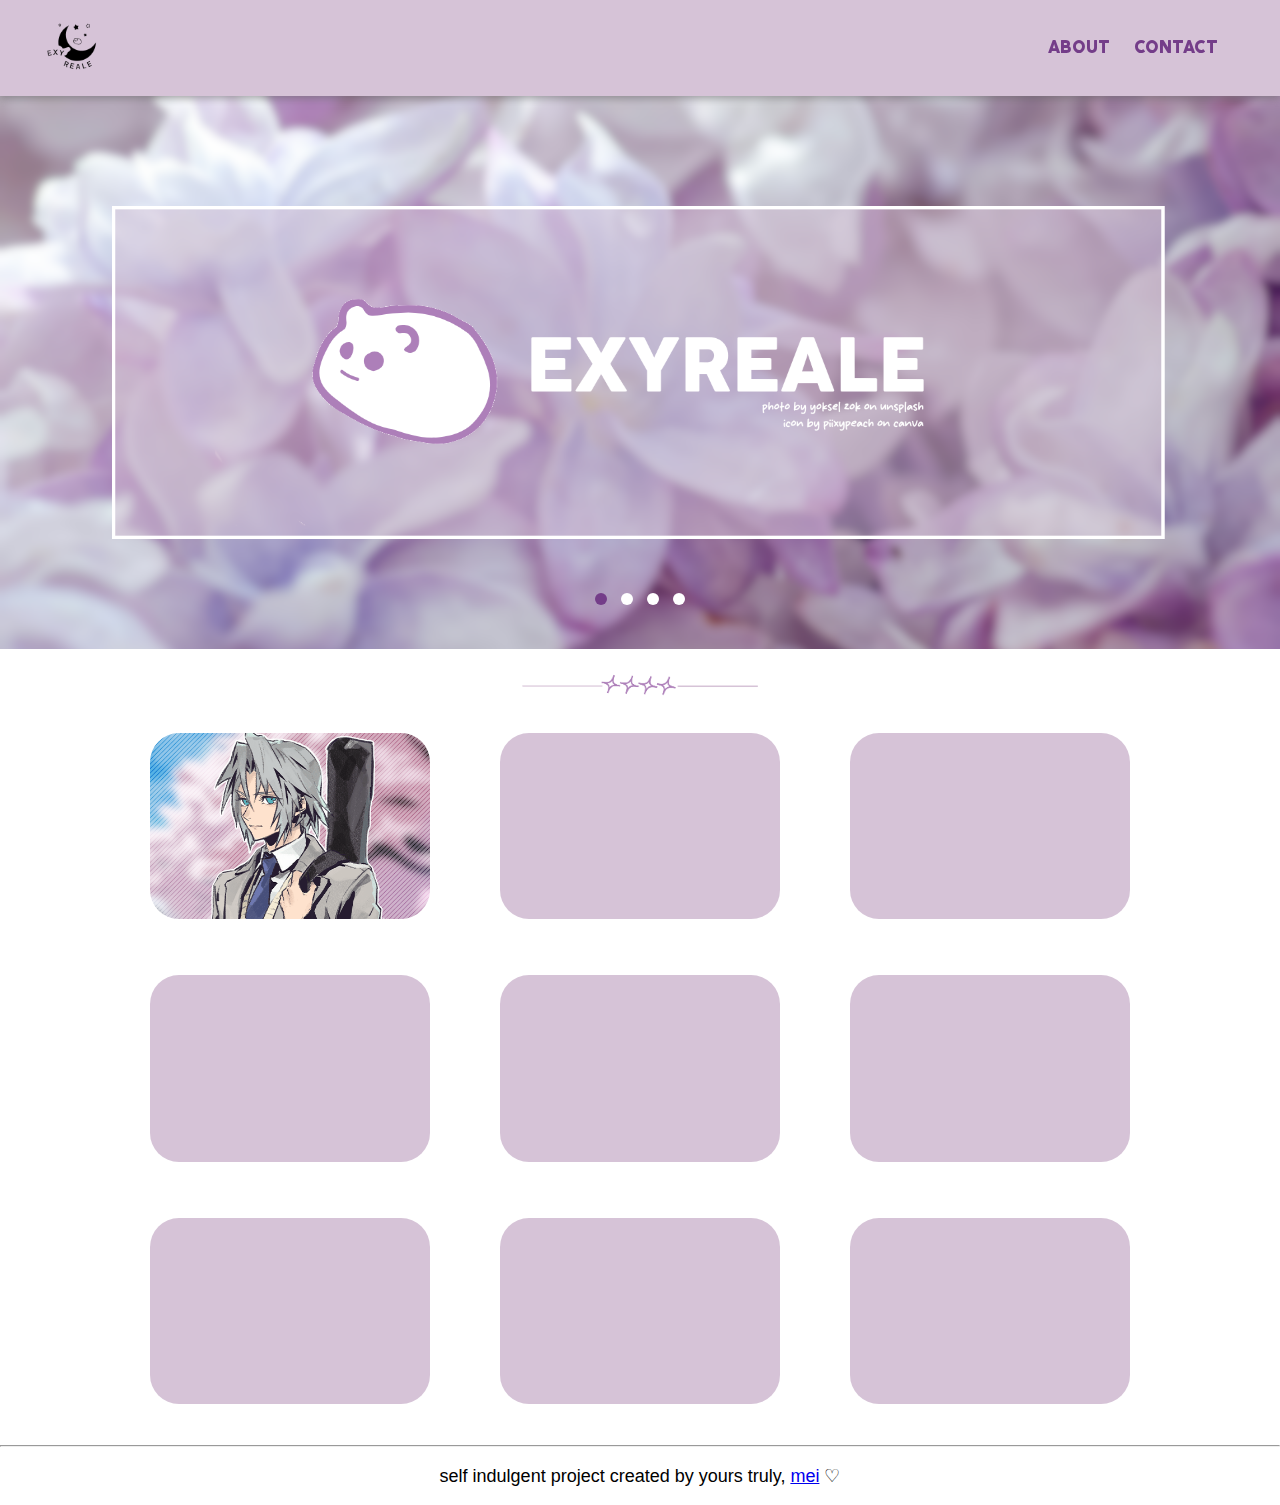
<file: index.html>
<!DOCTYPE html>
<html lang="en">
<head>
    <meta charset="UTF-8">
    <meta name="viewport" content="width=device-width, initial-scale=1.0">
    <title>exyreale's portfolio</title>
    <link rel="icon" href="icon/websitelogo.png" type="image/x-icon" />
    <link rel="stylesheet" href="homestyle.css">
</head>
<body>
  <nav>
    <div class="logo">
      <a href="home.html"><img src="icon/navlogo.png" alt="exyreale" class="navlogo-img"></a>
    </div>
    </div>
    <ul class="navtop" id="navtop">
      <li><a href="about.html">ABOUT</a></li>
      <li><a href="contact.html">CONTACT</a></li>
    </ul>
  </nav>
  <div class="homebanner">
    <div class="homebanner-slideshow">
      <div class="homebanner-slide"><img src="icon/banner.png" alt="1" /></div>
      <div class="homebanner-slide"><img src="icon/banner2.png" alt="2" /></div>
      <div class="homebanner-slide"><img src="icon/banner3.png" alt="3" /></div>
      <div class="homebanner-slide"><img src="icon/banner4.png" alt="4" /></div>
    </div>

    <div class="homebanner-dots">
        <span class="dot" onclick="changeSlide(0)"></span>
        <span class="dot" onclick="changeSlide(1)"></span>
        <span class="dot" onclick="changeSlide(2)"></span>
        <span class="dot" onclick="changeSlide(3)"></span>
    </div>
  </div>

  <div class="divider">
    <img src="icon/divider.png" alt="divider" class="divider-img" />
  </div>

  <div class="thumb-container">
    <div class="thumb"><a href="vngame.html"><img src="icon/thumbnail_sephiroth.png" alt="sephiroth game" class="thumb-img swap-img" /></a></div>
    <div class="thumb"><img src="icon/placeholder.png" alt="unknown game" class="thumb-img" /></div>
    <div class="thumb"><img src="icon/placeholder.png" alt="unknown game" class="thumb-img" /></div>
    <div class="thumb"><img src="icon/placeholder.png" alt="unknown game" class="thumb-img" /></div>
    <div class="thumb"><img src="icon/placeholder.png" alt="unknown game" class="thumb-img" /></div>
    <div class="thumb"><img src="icon/placeholder.png" alt="unknown game" class="thumb-img" /></div>
    <div class="thumb"><img src="icon/placeholder.png" alt="unknown game" class="thumb-img" /></div>
    <div class="thumb"><img src="icon/placeholder.png" alt="unknown game" class="thumb-img" /></div>
    <div class="thumb"><img src="icon/placeholder.png" alt="unknown game" class="thumb-img" /></div>
  </div>

  <br>
  <hr>

  <footer>
    <p>self indulgent project created by yours truly, <a href="about.html">mei</a> ♡</p>
  </footer>
  </nav>

  <script src="homescript.js"></script>
</body>
</html>
</file>
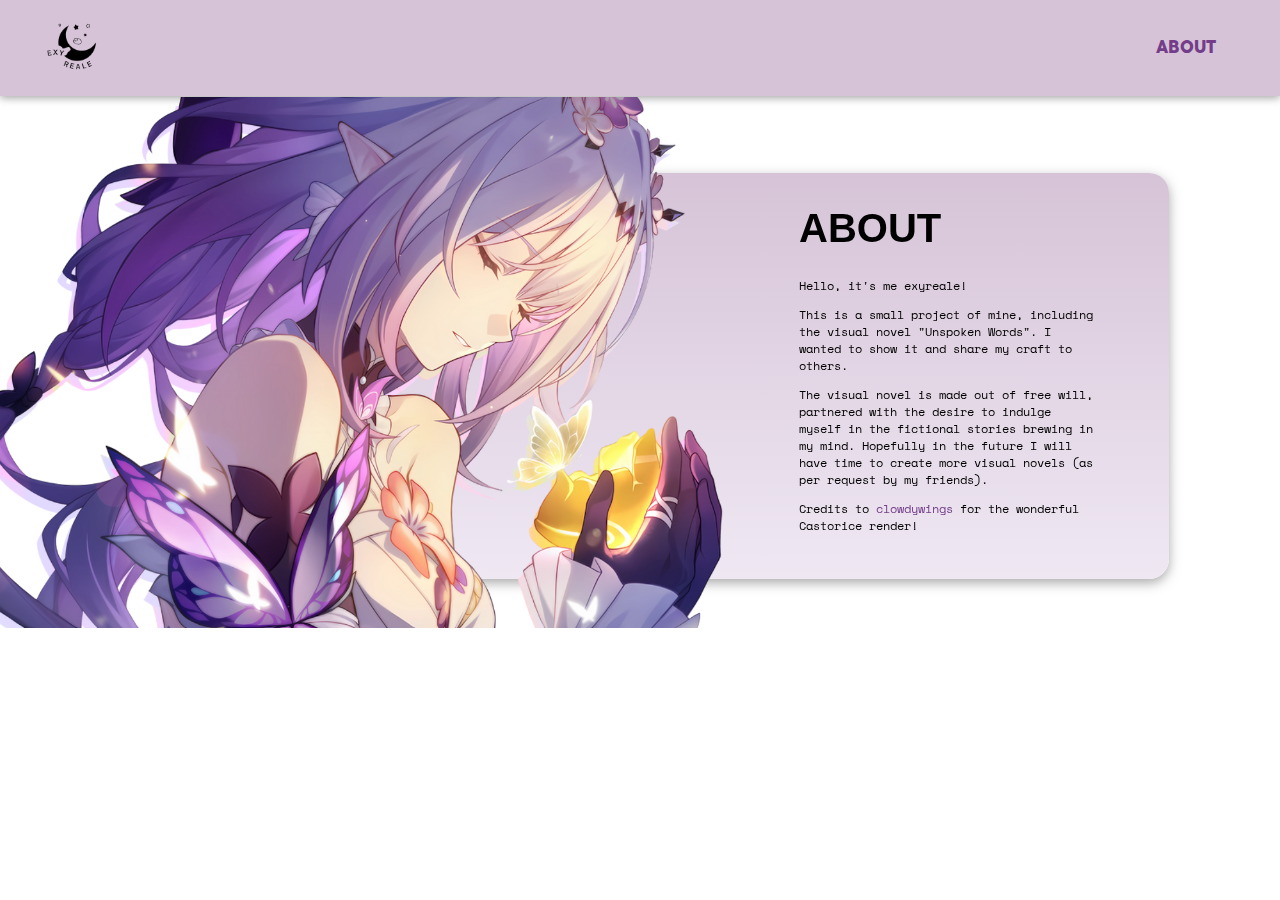
<file: about.html>
<!DOCTYPE html>
<html lang="en">
<head>
    <meta charset="UTF-8">
    <meta name="viewport" content="width=device-width, initial-scale=1.0">
    <title>exyreale</title>
    <link rel="icon" href="icon/websitelogo.png" type="image/x-icon" />
    <link rel="stylesheet" href="abconstyle.css">
</head>
<body>
  <nav>
    <div class="logo">
        <a href="index.html"><img src="icon/navlogo.png" alt="exyreale" class="navlogo-img"></a>
    </div>
    <ul class="navtop" id="navtop">
      <li><a href="about.html">ABOUT</a></li>
    </ul>
  </nav>
  <img class="cas-image" src="icon/castorice.png" alt="castorice">
  <div class="content">
    <h1>ABOUT</h1>
    <p>Hello, it's me exyreale!</p>
    <p>This is a small project of mine, including the visual novel "Unspoken Words". I wanted to show it and share my craft to others.</p>
    <p>The visual novel is made out of free will, partnered with the desire to indulge myself in the fictional stories brewing in my mind. Hopefully in the future I will have time to create more visual novels (as per request by my friends).</p>
    <p>Credits to <a href="https://www.deviantart.com/clowdywings/gallery">clowdywings</a> for the wonderful Castorice render!</p>
  </div>

</body>
</file>
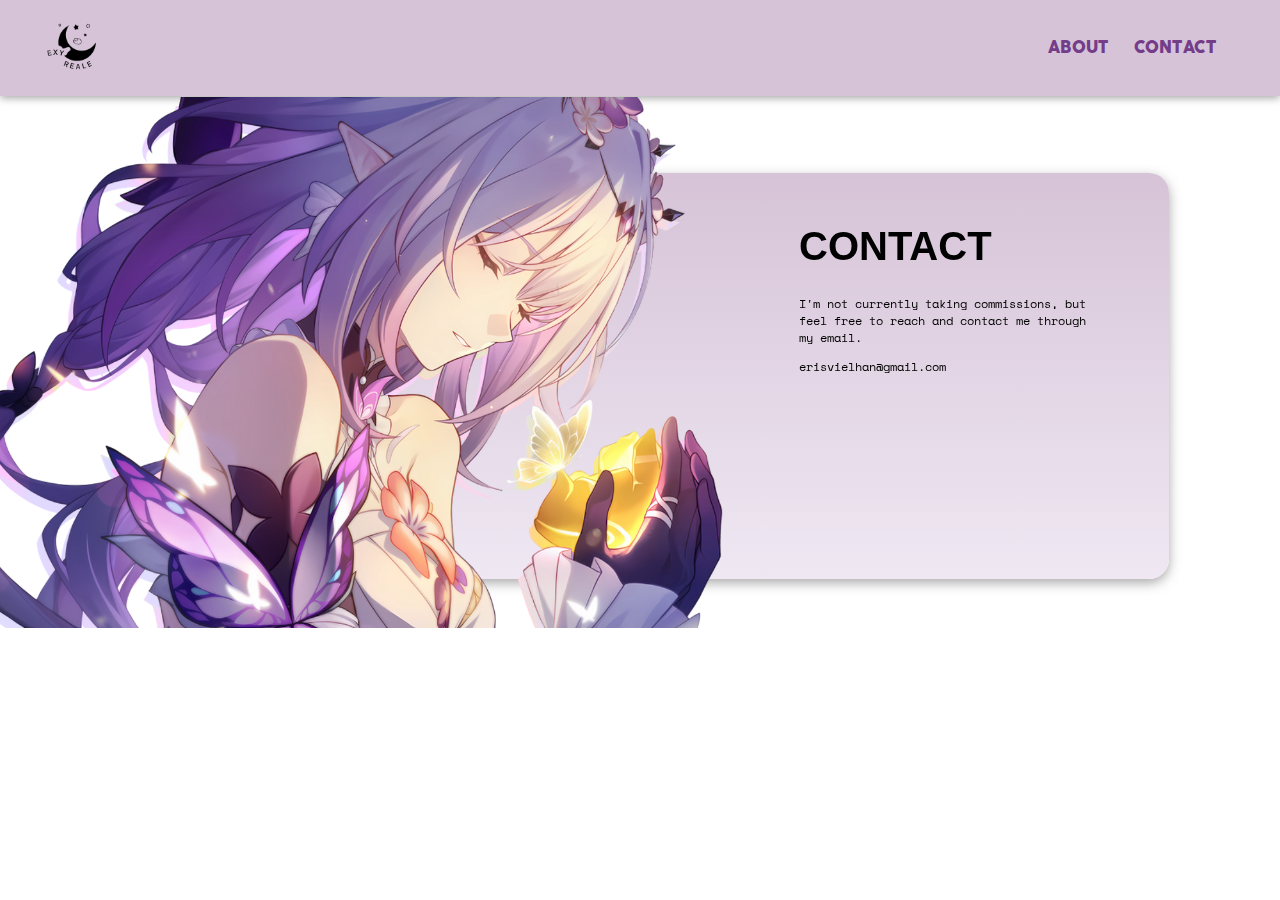
<file: contact.html>
<!DOCTYPE html>
<html lang="en">
<head>
    <meta charset="UTF-8">
    <meta name="viewport" content="width=device-width, initial-scale=1.0">
    <title>exyreale</title>
    <link rel="icon" href="icon/websitelogo.png" type="image/x-icon" />
    <link rel="stylesheet" href="abconstyle.css">
</head>
<body>
  <nav>
    <div class="logo">
        <a href="home.html"><img src="icon/navlogo.png" alt="exyreale" class="navlogo-img"></a>
    </div>
    <ul class="navtop" id="navtop">
      <li><a href="about.html">ABOUT</a></li>
      <li><a href="contact.html">CONTACT</a></li>
    </ul>
  </nav>
  <img class="cas-image" src="icon/castorice.png" alt="castorice">
  <div class="content">
    <br>
    <h1>CONTACT</h1>
    <p>I'm not currently taking commissions, but feel free to reach and contact me through my email.</p>
    <p>erisvielhan@gmail.com</p>
  </div>
</body>
</file>
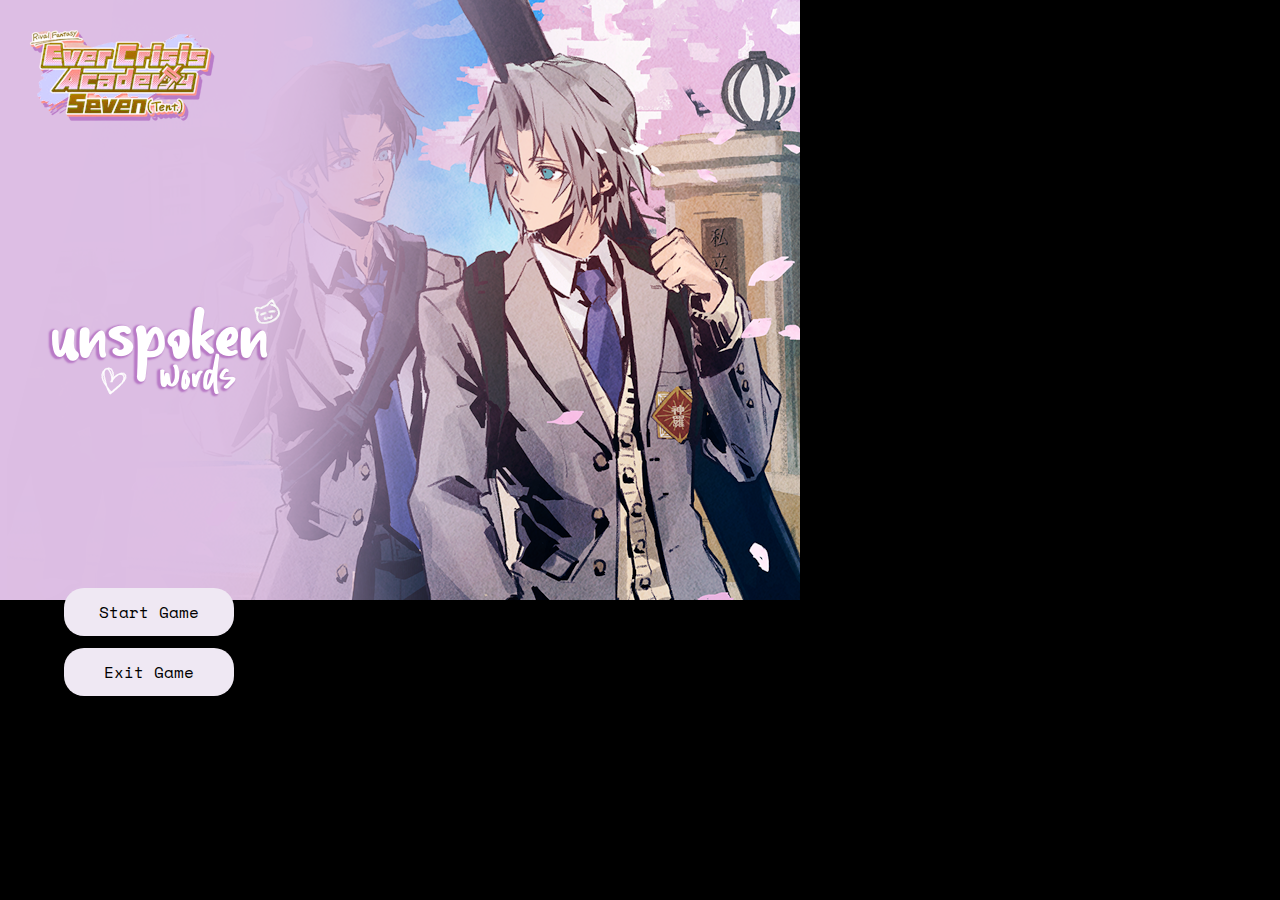
<file: vngame.html>
<!DOCTYPE html>
<html lang="en">
<head>
    <meta charset="UTF-8">
    <meta name="viewport" content="width=device-width, initial-scale=1.0">
    <title>unspoken words</title>
    <link rel="icon" href="icon/wakapilogo.png" type="image/x-icon" />
    <link rel="stylesheet" href="vnstyle.css">
</head>
<body>
    <div id="menu">
        <button class="menu-button" id="start-button" onclick="startGame()">Start Game</button>
        <button class="menu-button" id="exit-button" onclick="exitGame()">Exit Game</button>
        <audio id="menu-music" src="music/Heartstring Notes.mp3" loop></audio>
    </div>

    <div id="retry-box">
        <p>You failed. Try again?</p>
        <button id="retry-button">Retry</button>
    </div>
    
    <div id="hmenu">⏸</div>
        <div id="pause-menu">
            <button id="back-btn">Back to Main Menu</button>
            <button id="home-btn">Back to Home</button>
        </div>
    </div>

    <div id="game-container" style="display: none;">
        <audio id="story-music" src="music/The First Light.mp3" loop></audio>
        <audio id="story-music2" src="music/Idle Day.mp3"></audio>
        <audio id="story-music3" src="music/Sun Shower.mp3"></audio>
        <audio id="story-music4" src="music/Fancy That.mp3"></audio>
        <audio id="story-music5" src="music/Afternoon Shade.mp3"></audio>
        <audio id="story-game" src="music/Pop Candy.mp3" loop></audio>
        <div id="fade-overlay"></div>
        <div id="char-container">
            <img id="tifa-img" class="character" src="icon/tifa_sprite.png" alt="tifa">
            <img id="aerith-img" class="character" src="icon/aerith_sprite.png" alt="aerith">
            <img id="zack-img" class="character" src="icon/zack_sprite.png" alt="zack">
            <img id="angeal-img" class="character" src="icon/angeal_sprite.png" alt="angeal">
            <img id="miniroth-img" class="character" src="icon/sephiroth_sprite.png" alt="miniroth">
            <img id="chibiroth-img" src="icon/sephiroth_chibi.png" alt="chibiroth">
        </div>
        <div id="dialogue"></div>
        <div id="choices"></div>
    </div>

    <script src="vnscript.js"></script>
</body>
</html>
</file>
<file: homestyle.css>
@font-face {
    font-family: 'CocogooseProTrial Regular';
    src: url('font/Cocogoose-Pro-Regular-trial.ttf') format('truetype');
}

html {
    font-size: 16px;
}

body {
    margin: 0;
    font-family: 'CocogooseProTrial Regular', sans-serif;
    background-color: #fff;
    color: #000;
}

h1, p {
    font-family: 'Cute Cat', sans-serif;
    font-size: 1.125rem;
    color: #000;
    text-align: center;
}

nav {
    position: sticky;
    top: 0;
    background-color: #D6C3D7;
    padding: 1rem 2rem;
    display: flex;
    justify-content: space-between;
    align-items: center;
    box-shadow: 0 2px 8px rgba(105, 105, 105, 0.6);
    z-index: 1000;
}

.navlogo-img {
    height: 3.75rem;
    width: auto;
    margin-left: 0.625rem;
}

.navtop {
    margin-right: 1.875rem;
    display: flex;
    gap: 1.5rem;
}

.navtop li {
    list-style: none;
}

.navtop a {
    text-decoration: none;
    color: #743D89;
    transition: color 0.3s ease;
}

.navtop a:hover {
    color: #000;
}

.homebanner {
    width: 100%;
    aspect-ratio: 1920 / 829;
    margin: auto;
    overflow: hidden;
    position: relative;
}

.homebanner-slideshow {
    display: flex;
    transition: transform 0.5s ease-in-out;
    width: 100%;
}

.homebanner-slide {
    flex: 0 0 100%;
    box-sizing: border-box;
}

.homebanner-slide img {
    width: 100%;
    height: 100%;
    object-fit: cover;
    display: block;
}

.banner-slide {
    width: 100%;
}

.homebanner-dots {
    text-align: center;
    padding: 0.625rem;
    position: absolute;
    bottom: 1.875rem;
    left: 50%;
    transform: translateX(-50%);
    z-index: 10;
}

.homebanner-dots .dot {
    height: 0.75rem;
    width: 0.75rem;
    margin: 0 0.3125rem;
    background-color: #ffffff;
    border-radius: 50%;
    display: inline-block;
    cursor: pointer;
    transition: background-color 0.3s;
}

.homebanner-dots .dot.active {
    background-color: #743D89;
}

.homebanner-dots .dot:hover {
    background-color: #AD7FB9;
}

.divider {
    width: 100%;
    overflow: hidden;
}

.divider-img {
    display: block;
    width: 20%;
    margin: 1.25rem auto;
    object-fit: cover;
}

.thumb-container {
    display: grid;
    grid-template-columns: repeat(3, 1fr);
    gap: 3.125rem;
    justify-items: center;
    max-width: 62.5rem;
    margin: 0.1875rem auto;
    padding: 0.4375rem;
}

.thumb {
    text-align: center;
    width: 100%;
}

.thumb-img {
    width: 100%;
    max-width: 17.5rem;
    height: auto;
    border-radius: 1.875rem;
    border: 1px solid #FFFFFF;
    transition: filter 0.6s ease, transform 0.6s ease;
}

.thumb-img:hover {
    filter: grayscale(100%) brightness(0.85) saturate(1.5) contrast(1.5);
}

.swap-img:hover {
    content: url('icon/thumbnail_sephiroth_hover.png');
    filter: grayscale(0%) brightness(1) saturate(1) contrast(1);
}

img {
    max-width: 100%;
    height: auto;
}
</file>
<file: abconstyle.css>
@font-face {
    font-family: 'CocogooseProTrial Regular';
    src: url('font/Cocogoose-Pro-Regular-trial.ttf') format('truetype');
}

@font-face {
    font-family: 'CuteBounce';
    src: url('font/ByteBounce.ttf') format('truetype');
}

@font-face {
    font-family: 'SpaceMono-Regular';
    src: url('font/SpaceMono-Regular.ttf') format('truetype');
}

body {
    margin: 0;
    font-family: 'CocogooseProTrial Regular', sans-serif;
    background-color: #fff;
    color: #000;
}

h1 {
    font-family: 'ByteBounce', sans-serif;
    font-size: 40px;
    color: #000;
}

p {
    font-family: 'SpaceMono-Regular', sans-serif;
    font-size: 12px;
    color: #000;

}

a {
    color: #743D89;
    text-decoration: none;
    transition: color 0.3s ease;
}
  
a:hover {
    color: #000;
}

a:visited {
    color: #743D89;
}

nav {
    position: sticky;
    top: 0;
    background-color: #D6C3D7;
    padding: 1rem 2rem;
    display: flex;
    justify-content: space-between;
    align-items: center;
    box-shadow: 0 2px 8px rgba(105, 105, 105, 0.6);
}

.navlogo-img {
    height: 60px;
    margin-left: 10px;
    width: auto;
}

.navtop {
    margin-right: 30px;
    display: flex;
    gap: 1.5rem;
}

.navtop li {
    list-style: none;
}

.navtop a {
    text-decoration: none;
    color: #743D89;
    transition: color 0.3s ease;
}

.navtop a:hover {
    color: #000;
}

.cas-image {
    position: fixed;
    top: 97px;
    right: 60px;
    width: 96%;
    z-index: 1;
    pointer-events: none;
}

.content {
    background: linear-gradient(180deg, #D6C3D7, #EFE8F3);
    width: 300px;
    height: 350px;
    margin-top: 6%;
    margin-left: 30%;
    padding-left: 415px;
    padding-bottom: 50px;
    padding-right: 70px;
    padding-top: 6px;
    border-radius: 20px;
    box-shadow: 0 4px 12px rgba(85, 85, 85, 0.5);
    position: fixed;    
    align-items: center;
    justify-content: center;      
}
</file>
<file: vnstyle.css>
@font-face {
    font-family: 'CocogooseProTrial Regular';
    src: url('font/Cocogoose-Pro-Regular-trial.ttf') format('truetype');
}

@font-face {
    font-family: 'SpaceMono-Regular';
    src: url('font/SpaceMono-Regular.ttf') format('truetype');
}

body {
    font-family: 'CocogooseProTrial Regular', sans-serif ;
    margin: 0;
    padding: 0;
    display: flex;
    justify-content: center;
    align-items: center;
    height: 100vh;
    background-color: #000;
}

#game-container {
    background-image: url('icon/school_bg.jpg');
    width: 100%;
    height: 100%;
    overflow: hidden;
    position: relative;
    display: flex;
    justify-content: center;
    align-items: center;
    z-index: 1;
}

#btn-container {
    display: flex;
    flex-direction: column;
    align-items: flex-start;
    width: 100%;
    position: relative;
}

#main-wrapper {
    width: 90vw;
    max-width: 800px;
    aspect-ratio: 4 / 3;
    margin: auto;
    position: relative;
}

#menu {
    width: 100%;
    height: 100%;
    background-image: url('icon/vn_bg.png');
    background-size: center;
    background-position: cover;
    background-repeat: no-repeat;
    display: flex;
    position: relative;
    overflow: hidden;
    flex-direction: column;
    justify-content: center;
    align-items: flex-start;
}

.menu-button {
    font-family: 'SpaceMono-Regular', monospace;
    font-size: 1rem;
    text-align: center;
    padding: 0.75rem 1.5rem;
    border-radius: 20px;
    border: none;
    width: 30%;
    max-width: 170px;
    margin: 0.4rem 4rem;
    top: 12rem;
    background-color: #EFE8F3;
    color: #000;
    cursor: pointer;
    position: relative;
    z-index: 1;
    left: 0;
    transition: background-color 0.3s;
}

.menu-button:hover {
    background-color: #AD7FB9;
    color: #fff;
}

@media (max-width: 800px) {
    #menu {
        padding: 1rem;
    }
}

#name-box {
    font-size: 1rem;
    display: none;
    position: absolute;
    top: 50%;
    left: 50%;
    width: 90%;
    max-width: 250px;
    height: auto;
    transform: translate(-50%, -50%);
    background: rgba(0, 0, 0, 0.8);
    color: #EFE8F3;
    padding: 20px;
    border: 1px solid #EFE8F3;
    border-radius: 25px;
    z-index: 10;
    text-align: center;
}

#playerNameInput {
    margin-top: 5px;
    padding: 6px 10px;
    width: 80%;
    max-width: 190px;
    border: none;
    border-radius: 20px;
    font-family: 'SpaceMono-Regular', monospace;
    font-size: 1rem;
    text-align: center;
}

#name-submit-btn {
    margin-top: 15px;
    padding: 8px 16px;
    background-color: #EFE8F3;
    color: #000;
    border: none;
    border-radius: 20px;
    cursor: pointer;
    font-family: 'SpaceMono-Regular', monospace;
    font-size: 1rem;
    width: 70%;
    max-width: 170px;
    transition: background-color 0.3s;
}

#name-submit-btn:hover {
    color: #fff;
    background-color: #AD7FB9;
}

#retry-box {
    font-size: 1rem;
    display: none;
    position: absolute;
    top: 50%;
    left: 50%;
    width: 90%;
    max-width: 250px;
    height: auto;
    transform: translate(-50%, -50%);
    background: rgba(0, 0, 0, 0.8);
    color: #EFE8F3;
    padding: 20px;
    border: 1px solid #EFE8F3;
    border-radius: 25px;
    z-index: 10;
    text-align: center;
}

#retry-button {
    margin-top: 5px;
    padding: 8px 16px;
    background-color: #EFE8F3;
    color: #000;
    border: none;
    border-radius: 25px;
    cursor: pointer;
    font-family: 'SpaceMono-Regular', monospace;
    font-size: 1rem;
    width: 70%;
    max-width: 170px;
    transition: background-color 0.3s;
}

#retry-button:hover {
    color: #fff;
    background-color: #AD7FB9;
}

#hmenu {
    display: none;
    background: rgba(255, 255, 255, 1);
    position: absolute;
    width: 30px;
    height: 30px;
    padding: 3px;
    top: 8vh;
    left: 75.2%;
    font-size: 1.2rem;
    cursor: pointer;
    color: #000000;
    z-index: 10;
    border-radius: 50px;
    text-align: center;
    align-items: center;
    justify-content: center;
}

@media (max-width: 800px) {
    #hmenu {
        top: 50px;
        left: 90%;
    }
}

@media (max-width: 600px) {
    #hmenu {
        top: 50px;
        left: 90%;
        font-size: 1.2rem;
    }
}

#pause-menu {
    display: none;
    position: absolute;
    top: 50%;
    left: 50%;
    transform: translate(-50%, -50%);
    width: 100%;
    max-width: 300px;
    background: rgba(0, 0, 0, 0.8);
    color: #EFE8F3;
    padding: 20px;
    border: 1px solid #EFE8F3;
    border-radius: 20px;
    z-index: 20;
    text-align: center;
}

#pause-menu button {
    font-family: 'SpaceMono-Regular', monospace;
    font-size: 0.80rem;
    background: #EFE8F3;
    color: #000;
    padding: 10px 20px;
    margin: 10px;
    border: none;
    cursor: pointer;
    border-radius: 20px;
    width: 100%;
    max-width: 170px;
}

#pause-menu button:hover {
    color: #fff;
    background-color: #AD7FB9;
}

#dialogue {
    font-family: 'SpaceMono-Regular', monospace;
    font-size: 0.85rem;
    display: flex;
    background: linear-gradient(180deg, #EFE8F3, #AD7FB9);
    color: #000;
    padding: 15px;
    margin: auto auto 0 auto;
    border: 1px solid #AD7FB9;
    border-radius: 20px;
    align-items: center;
    justify-content: center;
    text-align: center;
    width: 90%;
    max-width: 600px;
    min-height: 70px;
    white-space: pre-line;
    opacity: 0.93;
    box-shadow: 0 2px 14px rgba(49, 49, 49, 0.8);
}

#fade-overlay {
    position: fixed;
    top: 0;
    left: 0;
    width: 100%;
    height: 100%;
    background: black;
    opacity: 0;
    transition: opacity 1s ease;
    pointer-events: none;
    z-index: 1000;
}

#choices {
    display: grid;
    grid-template-columns: repeat(2, minmax(100px, 150px));
    gap: 30px;
    position: relative;
    align-items: center;
    justify-content: flex-start;
    margin-left: 215px;
    transform: translateY(-250px);
    z-index: 10;
}

#choices button {
    font-family: 'SpaceMono-Regular', monospace;
    padding: 10px 30px;
    border: none;
    background-color: #EFE8F3;
    color: #000;
    cursor: pointer;
    border-radius: 10px;
    font-size: 1rem;
    text-align: center;
    width: 100%;
}

#choices button:hover {
    background-color: #AD7FB9;
    color: #fff;
}

#char-container {
    position: relative;
    height: 350px;
    margin: 65px auto 0 auto;
    z-index: 1;
}

.character {
    position: absolute;
    bottom: 0;
    max-height: 100%;
    max-width: 50%;
    left: 50%;
    transform: translateX(-50%);
    filter: grayscale(100%);
    display: none;
}

#chibiroth-img {
    max-width: 40%;
    max-height: 30%;
    height: auto;
    position: absolute;
    top: 98%;
    left: 74%;
}

.bounce {
    animation: bounce 0.75s ease-out 1;
}

@keyframes bounce {
    0% {
        transform: translateY(0);
    }
    50% {
        transform: translateY(-10px);
    }
    100% {
        transform: translateY(0);
    }
}

@media (max-width: 800px) {
    #choices {
        grid-template-columns: 1fr;
        gap: 15px;
        margin-left: 0;
        margin-top: -180px;
    }
}
</file>
